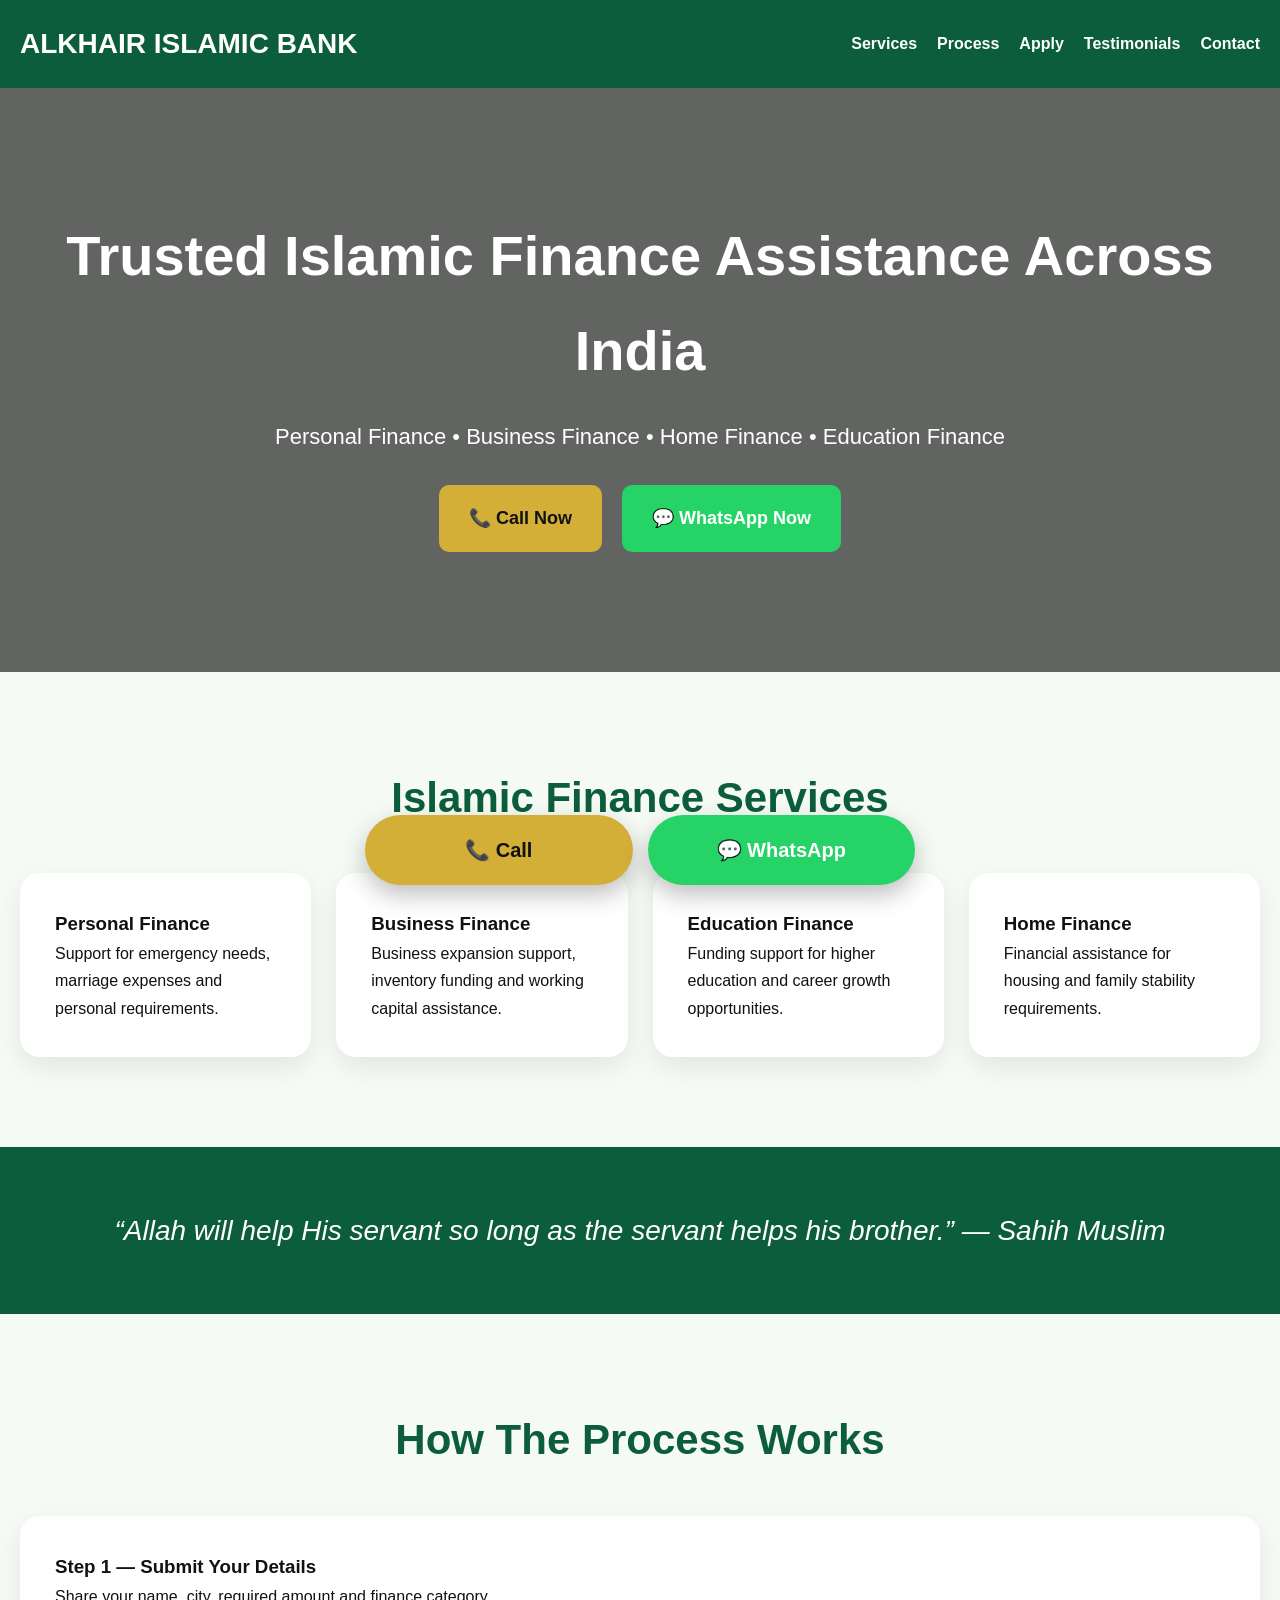
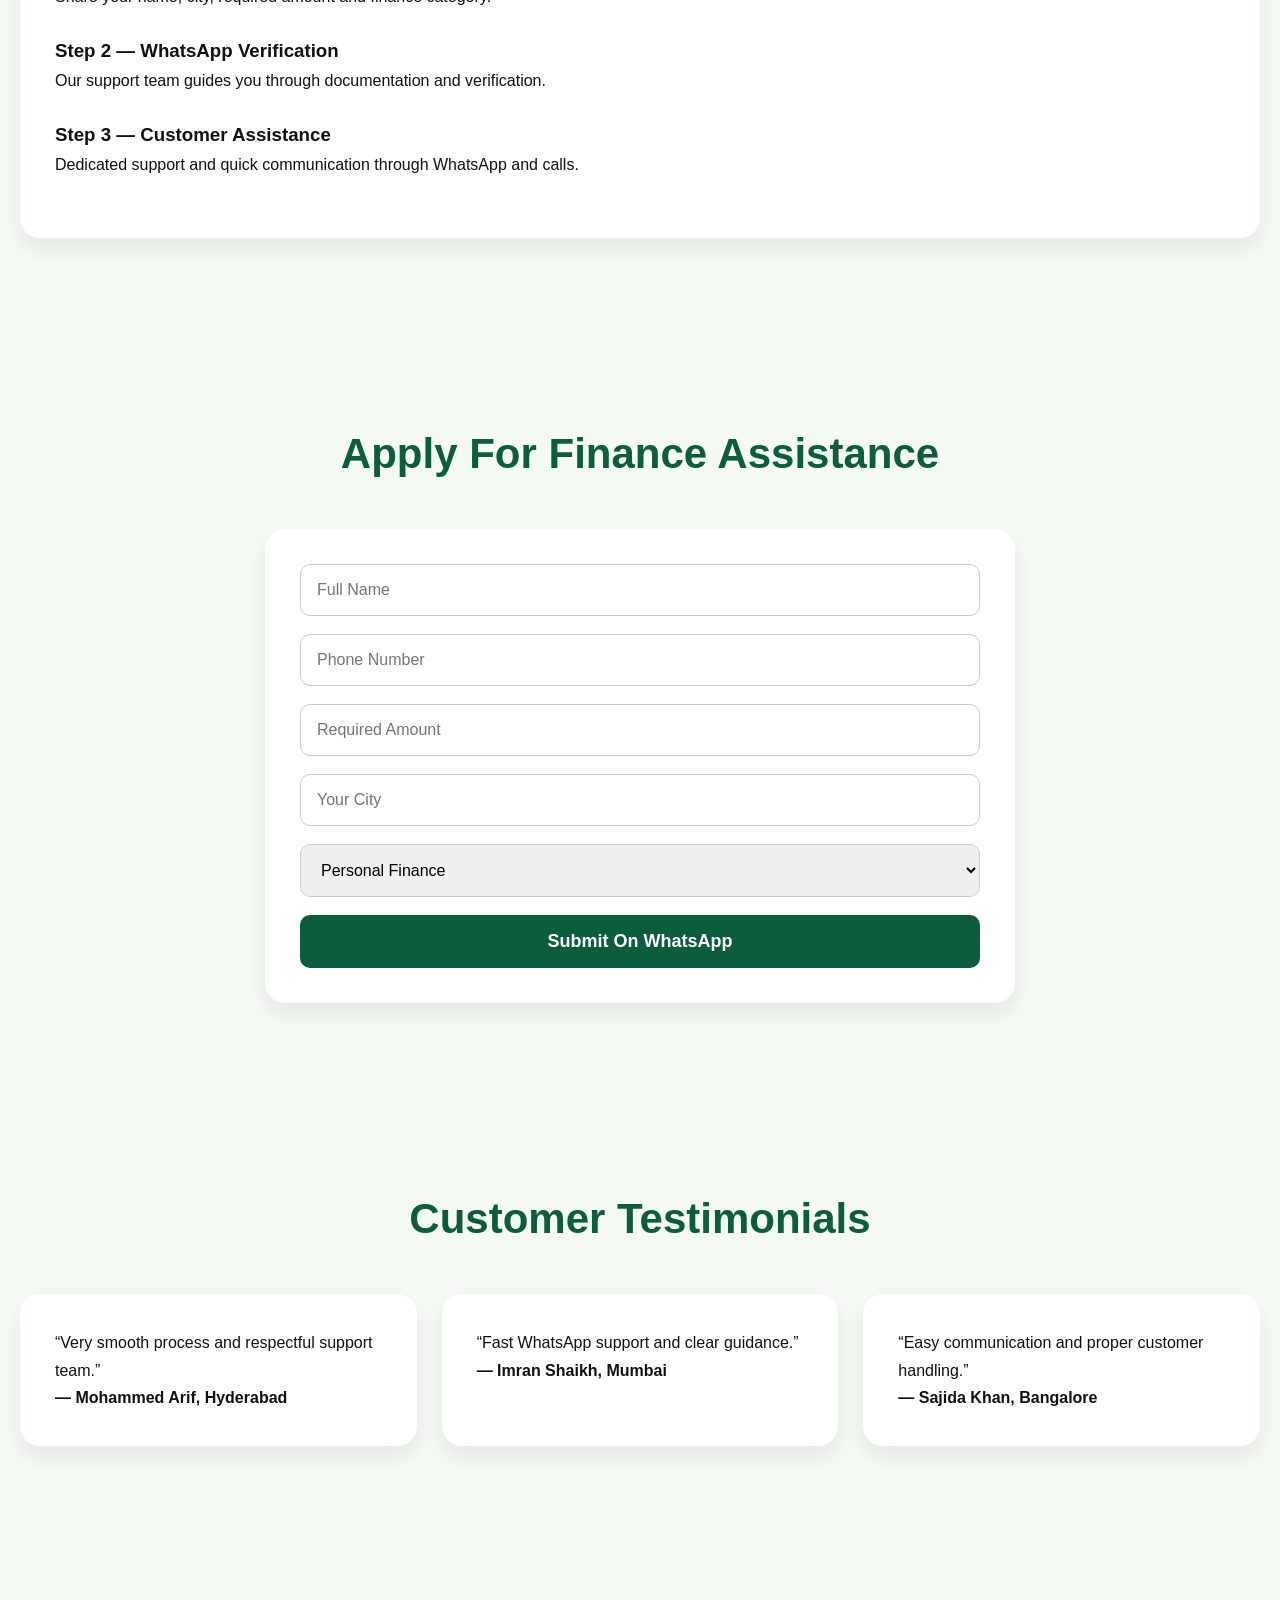
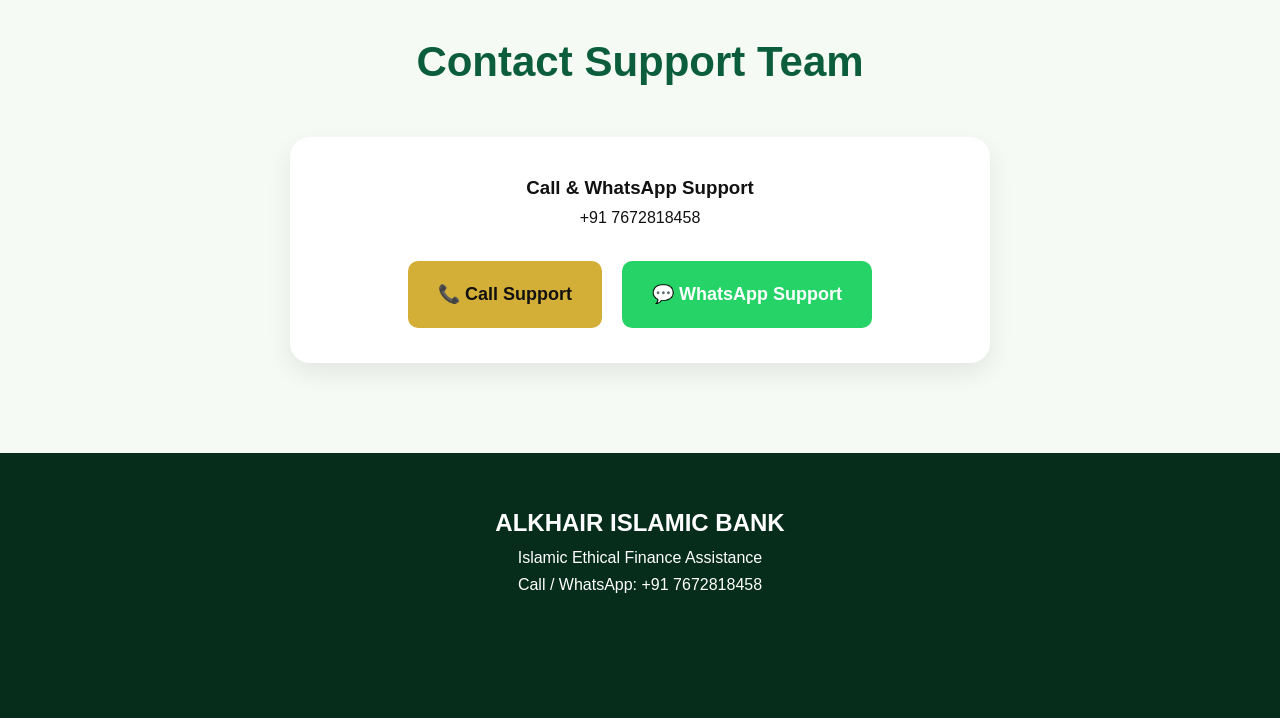
<file: index.html>
<!DOCTYPE html>
<html>
<head>
<meta charset="UTF-8">
<meta name="viewport" content="width=device-width, initial-scale=1.0">
<title>ALKHAIR ISLAMIC BANK</title>
<link rel="stylesheet" href="style.css">
</head>
<body>

<header>
<div class="logo">ALKHAIR ISLAMIC BANK</div>
<nav>
<a href="#services">Services</a>
<a href="#process">Process</a>
<a href="#apply">Apply</a>
<a href="#testimonials">Testimonials</a>
<a href="#contact">Contact</a>
</nav>
</header>

<section class="hero">
<h1>Trusted Islamic Finance Assistance Across India</h1>
<p>Personal Finance • Business Finance • Home Finance • Education Finance</p>

<div class="hero-buttons">
<a class="gold-btn" href="tel:+917672818458">📞 Call Now</a>
<a class="green-btn" href="https://wa.me/917672818458">💬 WhatsApp Now</a>
</div>
</section>

<section class="section" id="services">
<h2>Islamic Finance Services</h2>

<div class="grid">
<div class="card">
<h3>Personal Finance</h3>
<p>Support for emergency needs, marriage expenses and personal requirements.</p>
</div>

<div class="card">
<h3>Business Finance</h3>
<p>Business expansion support, inventory funding and working capital assistance.</p>
</div>

<div class="card">
<h3>Education Finance</h3>
<p>Funding support for higher education and career growth opportunities.</p>
</div>

<div class="card">
<h3>Home Finance</h3>
<p>Financial assistance for housing and family stability requirements.</p>
</div>
</div>

</section>

<section class="quote">
“Allah will help His servant so long as the servant helps his brother.” — Sahih Muslim
</section>

<section class="section" id="process">

<h2>How The Process Works</h2>

<div class="process">
<div class="step">
<h3>Step 1 — Submit Your Details</h3>
<p>Share your name, city, required amount and finance category.</p>
</div>

<div class="step">
<h3>Step 2 — WhatsApp Verification</h3>
<p>Our support team guides you through documentation and verification.</p>
</div>

<div class="step">
<h3>Step 3 — Customer Assistance</h3>
<p>Dedicated support and quick communication through WhatsApp and calls.</p>
</div>
</div>

</section>

<section class="section" id="apply">

<h2>Apply For Finance Assistance</h2>

<form class="form" onsubmit="sendToWhatsApp(event)">

<input type="text" id="name" placeholder="Full Name" required>
<input type="tel" id="phone" placeholder="Phone Number" required>
<input type="text" id="amount" placeholder="Required Amount" required>
<input type="text" id="city" placeholder="Your City" required>

<select id="loan">
<option>Personal Finance</option>
<option>Business Finance</option>
<option>Education Finance</option>
<option>Home Finance</option>
</select>

<button type="submit">Submit On WhatsApp</button>

</form>

</section>

<section class="section" id="testimonials">

<h2>Customer Testimonials</h2>

<div class="grid">

<div class="testimonial">
<p>“Very smooth process and respectful support team.”</p>
<h4>— Mohammed Arif, Hyderabad</h4>
</div>

<div class="testimonial">
<p>“Fast WhatsApp support and clear guidance.”</p>
<h4>— Imran Shaikh, Mumbai</h4>
</div>

<div class="testimonial">
<p>“Easy communication and proper customer handling.”</p>
<h4>— Sajida Khan, Bangalore</h4>
</div>

</div>

</section>

<section class="section" id="contact">

<h2>Contact Support Team</h2>

<div class="contact-box">
<h3>Call & WhatsApp Support</h3>
<p>+91 7672818458</p>

<div class="hero-buttons">
<a class="gold-btn" href="tel:+917672818458">📞 Call Support</a>
<a class="green-btn" href="https://wa.me/917672818458">💬 WhatsApp Support</a>
</div>

</div>

</section>

<footer>
<h2>ALKHAIR ISLAMIC BANK</h2>
<p>Islamic Ethical Finance Assistance</p>
<p>Call / WhatsApp: +91 7672818458</p>
</footer>

<div class="sticky-bar">
<a class="call-btn" href="tel:+917672818458">📞 Call</a>
<a class="wa-btn" href="https://wa.me/917672818458">💬 WhatsApp</a>
</div>

<script src="script.js"></script>

</body>
</html>
</file>
<file: style.css>
*{
margin:0;
padding:0;
box-sizing:border-box;
}

body{
font-family:Arial,sans-serif;
background:#f6faf5;
color:#111;
line-height:1.7;
}

header{
position:sticky;
top:0;
background:#0b5d3b;
padding:20px;
display:flex;
justify-content:space-between;
align-items:center;
z-index:999;
}

.logo{
font-size:28px;
font-weight:bold;
color:white;
}

nav{
display:flex;
gap:20px;
}

nav a{
color:white;
text-decoration:none;
font-weight:bold;
}

.hero{
padding:120px 20px;
text-align:center;
background:linear-gradient(rgba(0,0,0,.6),rgba(0,0,0,.6)),url('https://images.unsplash.com/photo-1520607162513-77705c0f0d4a?q=80&w=1200&auto=format&fit=crop');
background-size:cover;
color:white;
}

.hero h1{
font-size:56px;
margin-bottom:20px;
}

.hero p{
font-size:22px;
}

.hero-buttons{
margin-top:30px;
display:flex;
justify-content:center;
gap:20px;
flex-wrap:wrap;
}

.gold-btn,.green-btn{
padding:18px 30px;
border-radius:10px;
font-weight:bold;
text-decoration:none;
font-size:18px;
}

.gold-btn{
background:#d4af37;
color:#111;
}

.green-btn{
background:#25d366;
color:white;
}

.section{
padding:90px 20px;
}

.section h2{
text-align:center;
font-size:42px;
margin-bottom:40px;
color:#0b5d3b;
}

.grid{
display:grid;
grid-template-columns:repeat(auto-fit,minmax(250px,1fr));
gap:25px;
}

.card,.testimonial,.process,.form,.contact-box{
background:white;
padding:35px;
border-radius:20px;
box-shadow:0 10px 25px rgba(0,0,0,.08);
}

.quote{
background:#0b5d3b;
color:white;
padding:60px 20px;
text-align:center;
font-size:28px;
font-style:italic;
}

.step{
margin-bottom:25px;
}

.form{
max-width:750px;
margin:auto;
}

input,select{
width:100%;
padding:16px;
margin-bottom:18px;
border-radius:10px;
border:1px solid #ccc;
font-size:16px;
}

button{
background:#0b5d3b;
color:white;
padding:16px;
border:none;
border-radius:10px;
width:100%;
font-size:18px;
font-weight:bold;
cursor:pointer;
}

.contact-box{
max-width:700px;
margin:auto;
text-align:center;
}

footer{
background:#062c1c;
color:white;
padding:50px 20px 120px;
text-align:center;
}

.sticky-bar{
position:fixed;
bottom:15px;
left:50%;
transform:translateX(-50%);
display:flex;
gap:15px;
width:92%;
max-width:550px;
z-index:9999;
}

.sticky-bar a{
flex:1;
padding:18px;
text-align:center;
border-radius:50px;
font-weight:bold;
text-decoration:none;
font-size:20px;
box-shadow:0 10px 25px rgba(0,0,0,.25);
}

.call-btn{
background:#d4af37;
color:#111;
}

.wa-btn{
background:#25d366;
color:white;
}

@media(max-width:768px){

header{
flex-direction:column;
gap:15px;
}

nav{
flex-wrap:wrap;
justify-content:center;
}

.hero h1{
font-size:38px;
}

.section h2{
font-size:34px;
}
}
</file>
